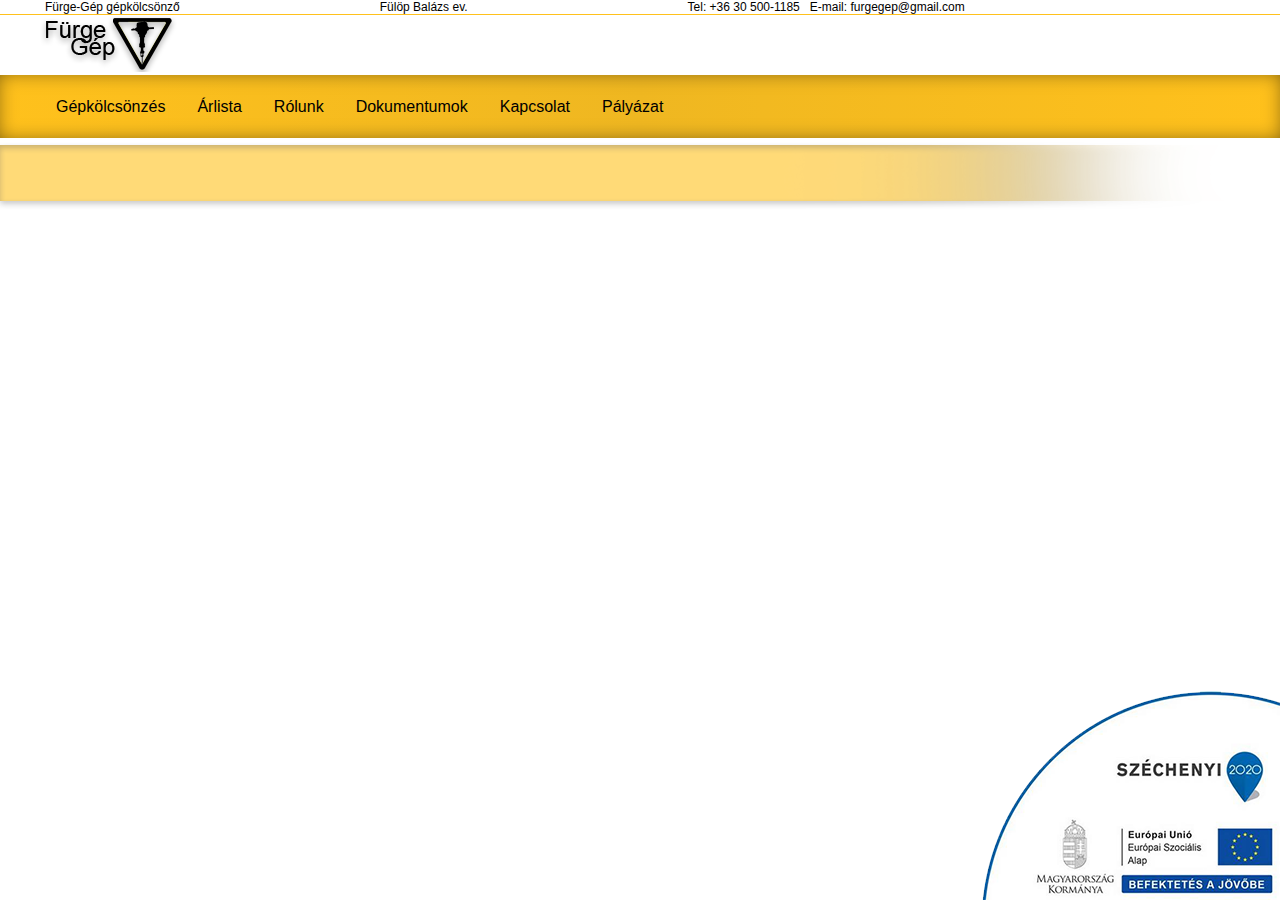
<file: src/main/resources/static/index.html>
<!DOCTYPE html>
<html>
<head>
<meta charset="UTF-8" name="viewport" content="width=device-width, initial-scale=1.0">
<title>Fürge Gép</title>
<link rel="stylesheet" type="text/css" href="index.css">
</head>
<body>

<div  class="mid">

	<ul style="font-size: 12px; ">
		<li style="margin-left: 5px;">Fürge-Gép gépkölcsönző</li>
		<li style="margin-left: 200px;">Fülöp Balázs ev.</li>
		<li  style="margin-left: 220px;">Tel: +36 30 500-1185</li>
		<li  style="margin-left: 10px;">E-mail: furgegep@gmail.com</li>
		
		
	</ul>
	
</div>

<div id="vonal" ></div>


<div id="loginbox" class="mid">



	<ul>
		<a  href="index.html" > <li> <img src="logo_kicsi.png" alt="kicsi logo">  </li>  </a>
		<li id="regi" ><a href="#bejelentkezes" >Bejelentkezés</a></li>
		<li id="regi"  ><a href="#regisztracio"    >Regisztráció</a></li>
	</ul>
	
	
	
</div>

<div id="menu_container">
	<div class="mid">
		<ul >
		  <li id="menu_string"><a  href="gepkolcsonzes.html">Gépkölcsönzés</a></li>
		  <li><a href="arlista.html">Árlista</a></li>
		  
		  <li class="dropdown">
			<a class="dropbtn">Rólunk</a>
			<div class="dropdown-content">
			  <a href="#">Bemutatkozás</a>
			  <a href="#">Hírek</a>
			</div>
		  </li>
		  <li><a href="dokumentumok.html">Dokumentumok</a></li>
		  <li><a href="kapcsolat.html">Kapcsolat</a></li>
		  <li><a href="palyazat.html">Pályázat</a></li>
		  
		  <a href="#ajanlatkeres"><div id="ajanlatkeres"><img src="ajanlatkeres_gomb.png" alt="ajanlatkérés gomb"></div></a>
		  
		</ul>
		
	</div>
	
</div>

<!--

<div class="mid">
	
	<iframe  width="1200" height="600" src="https://www.youtube.com/embed/-13pVigMNgo" frameborder="0" allow="accelerometer; autoplay; encrypted-media; gyroscope; picture-in-picture" allowfullscreen></iframe>

</div>

-->





</body>



<div style=" float:left; posotion:absolute;"><img  src="lab_lec.png" alt="láb léc">
</div>
<div class="clear"></div>
<div style=" position:fixed; right: 0; bottom: 0;" ><img style="float:right;" src="szechenyi.png" alt="szechenyi" ></div>

</html>
<!-- Write your comments here 


-->
</file>
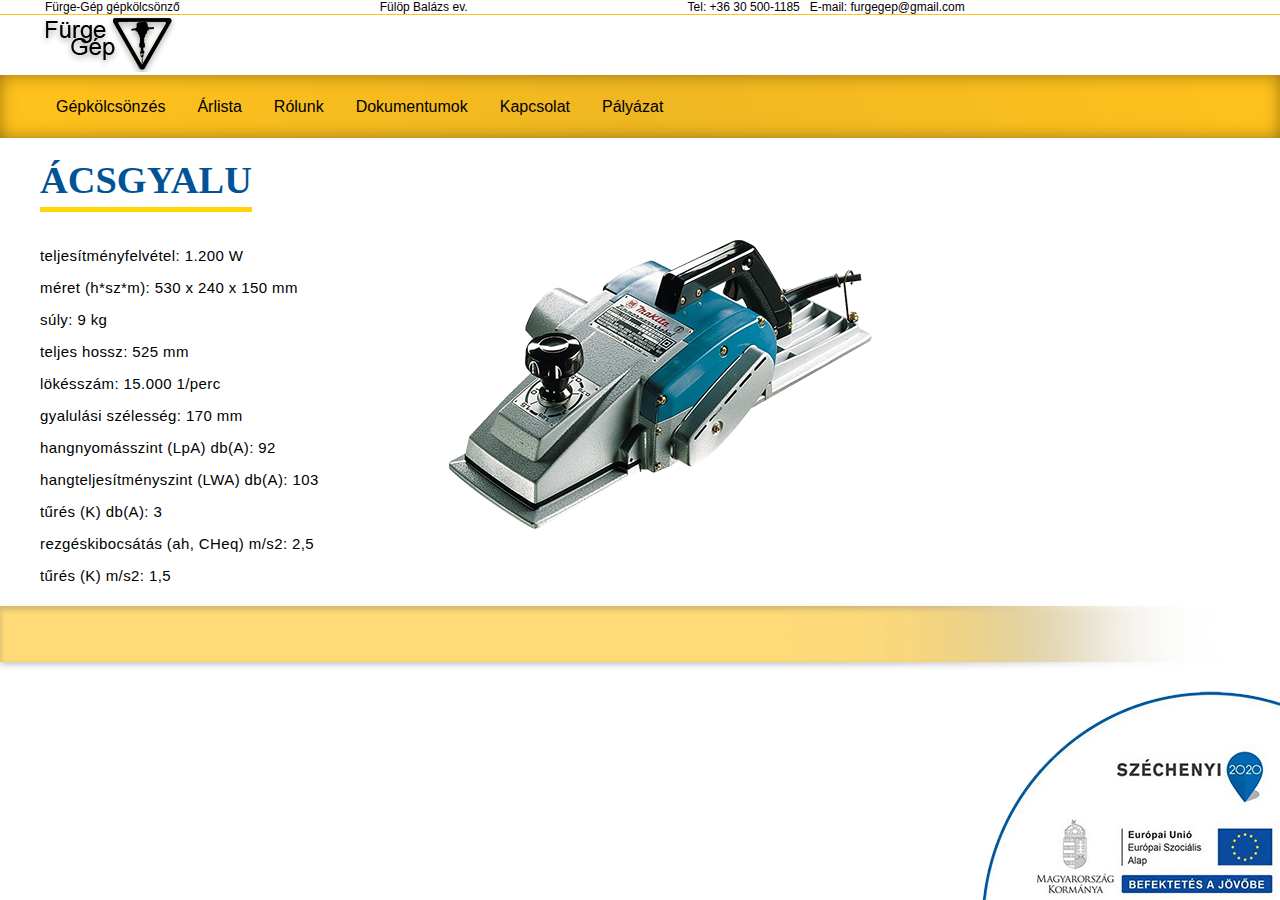
<file: src/main/resources/static/acsgyalu.html>
<!DOCTYPE html>
<html>
<head>
<meta charset="UTF-8" name="viewport" content="width=device-width, initial-scale=1.0">
<title>Fürge Gép</title>
<link rel="stylesheet" type="text/css" href="index.css">
</head>
<body>

<div  class="mid">

	<ul style="font-size: 12px; ">
		<li style="margin-left: 5px;">Fürge-Gép gépkölcsönző</li>
		<li style="margin-left: 200px;">Fülöp Balázs ev.</li>
		<li  style="margin-left: 220px;">Tel: +36 30 500-1185</li>
		<li  style="margin-left: 10px;">E-mail: furgegep@gmail.com</li>
		
		
	</ul>
	
</div>

<div id="vonal" ></div>


<div id="loginbox" class="mid">



	<ul>
		<a  href="index.html" > <li> <img src="logo_kicsi.png" alt="kicsi logo">  </li>  </a>
		<li id="regi" ><a href="#bejelentkezes" >Bejelentkezés</a></li>
		<li id="regi"  ><a href="#regisztracio"    >Regisztráció</a></li>
	</ul>
	
	
	
</div>

<div id="menu_container">
	<div class="mid">
		<ul >
		  <li id="menu_string"><a  href="gepkolcsonzes.html">Gépkölcsönzés</a></li>
		  <li><a href="arlista.html">Árlista</a></li>
		  
		  <li class="dropdown">
			<a class="dropbtn">Rólunk</a>
			<div class="dropdown-content">
			  <a href="#">Bemutatkozás</a>
			  <a href="#">Hírek</a>
			</div>
		  </li>
		  <li><a href="dokumentumok.html">Dokumentumok</a></li>
		  <li><a href="kapcsolat.html">Kapcsolat</a></li>
		  <li><a href="palyazat.html" >Pályázat</a></li>
		  
		  <a href="#ajanlatkeres"><div id="ajanlatkeres"><img src="ajanlatkeres_gomb.png" alt="ajanlatkérés gomb"></div></a>
		  
		</ul>
		
	</div>
	
</div>

<div class="mid">
<h2 style=" text-align: center" >Ácsgyalu</h2>

</div>

<div class="mid" >
	<div style="float:left" > 
<p>teljesítményfelvétel: 1.200 W</p>
<p>méret (h*sz*m): 530 x 240 x 150 mm</p>
<p>súly: 9 kg</p>
<p>teljes hossz: 525 mm</p>
<p>lökésszám: 15.000 1/perc</p>
<p>gyalulási szélesség: 170 mm</p>
<p>hangnyomásszint (LpA) db(A): 92</p>
<p>hangteljesítményszint (LWA) db(A): 103</p>
<p>tűrés (K) db(A): 3</p>
<p>rezgéskibocsátás (ah, CHeq) m/s2: 2,5</p>
<p>tűrés (K) m/s2: 1,5</p>


	
	 </div>

	<div style="margin-left:400px; "  ><img src="pictures\nagy\gyalu.png" alt="gyalu" ></div>



</div>





</body>



<div style=" float:left; posotion:absolute;"><img  src="lab_lec.png" alt="láb léc">
</div>
<div class="clear"></div>
<div style=" position:fixed; right: 0; bottom: 0;" ><img style="float:right;" src="szechenyi.png" alt="szechenyi" ></div>

</html>
<!-- Write your comments here 


-->
</file>
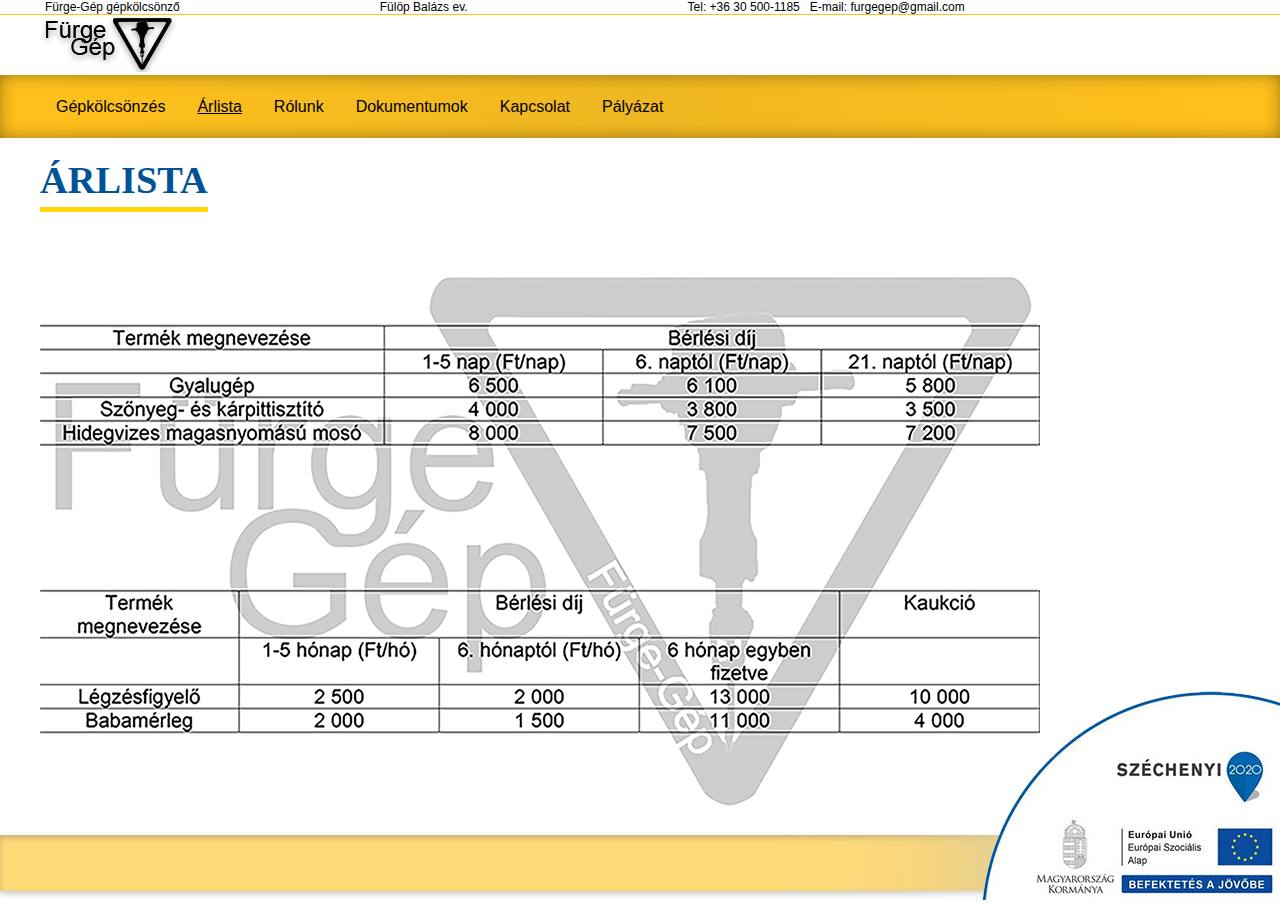
<file: src/main/resources/static/arlista.html>
<!DOCTYPE html>
<html>
<head>
<meta charset="UTF-8" name="viewport" content="width=device-width, initial-scale=1.0">
<title>Fürge Gép</title>
<link rel="stylesheet" type="text/css" href="index.css">
</head>
<body>

<div  class="mid">

	<ul style="font-size: 12px; ">
		<li style="margin-left: 5px;">Fürge-Gép gépkölcsönző</li>
		<li style="margin-left: 200px;">Fülöp Balázs ev.</li>
		<li  style="margin-left: 220px;">Tel: +36 30 500-1185</li>
		<li  style="margin-left: 10px;">E-mail: furgegep@gmail.com</li>
		
		
	</ul>
	
</div>

<div id="vonal" ></div>


<div id="loginbox" class="mid">



	<ul>
		<a  href="index.html" > <li> <img src="logo_kicsi.png" alt="kicsi logo">  </li>  </a>
		<li id="regi" ><a href="#bejelentkezes" >Bejelentkezés</a></li>
		<li id="regi"  ><a href="#regisztracio"    >Regisztráció</a></li>
	</ul>
	
	
	
</div>

<div id="menu_container">
	<div class="mid">
		<ul >
		  <li id="menu_string"><a  href="gepkolcsonzes.html">Gépkölcsönzés</a></li>
		  <li><a href="arlista.html" style="text-decoration: underline;" >Árlista</a></li>
		  
		  <li class="dropdown">
			<a class="dropbtn">Rólunk</a>
			<div class="dropdown-content">
			  <a href="#">Bemutatkozás</a>
			  <a href="#">Hírek</a>
			</div>
		  </li>
		  <li><a href="dokumentumok.html">Dokumentumok</a></li>
		  <li><a href="kapcsolat.html">Kapcsolat</a></li>
		  <li><a href="palyazat.html">Pályázat</a></li>
		  
		  <a href="#ajanlatkeres"><div id="ajanlatkeres"><img src="ajanlatkeres_gomb.png" alt="ajanlatkérés gomb"></div></a>
		  
		</ul>
		
	</div>
	
</div>

<div class="mid">
<h2 style=" text-align: center" >Árlista</h2>

</div>

<div class="mid" style="margin-top: 30px;">
	<img src="pictures\nagy\arlista.png" alt="arlista">
</div>




</body>



<div style=" float:left; posotion:absolute;"><img  src="lab_lec.png" alt="láb léc">
</div>
<div class="clear"></div>
<div style=" position:fixed; right: 0; bottom: 0;" ><img style="float:right;" src="szechenyi.png" alt="szechenyi" ></div>

</html>
<!-- Write your comments here 


-->
</file>
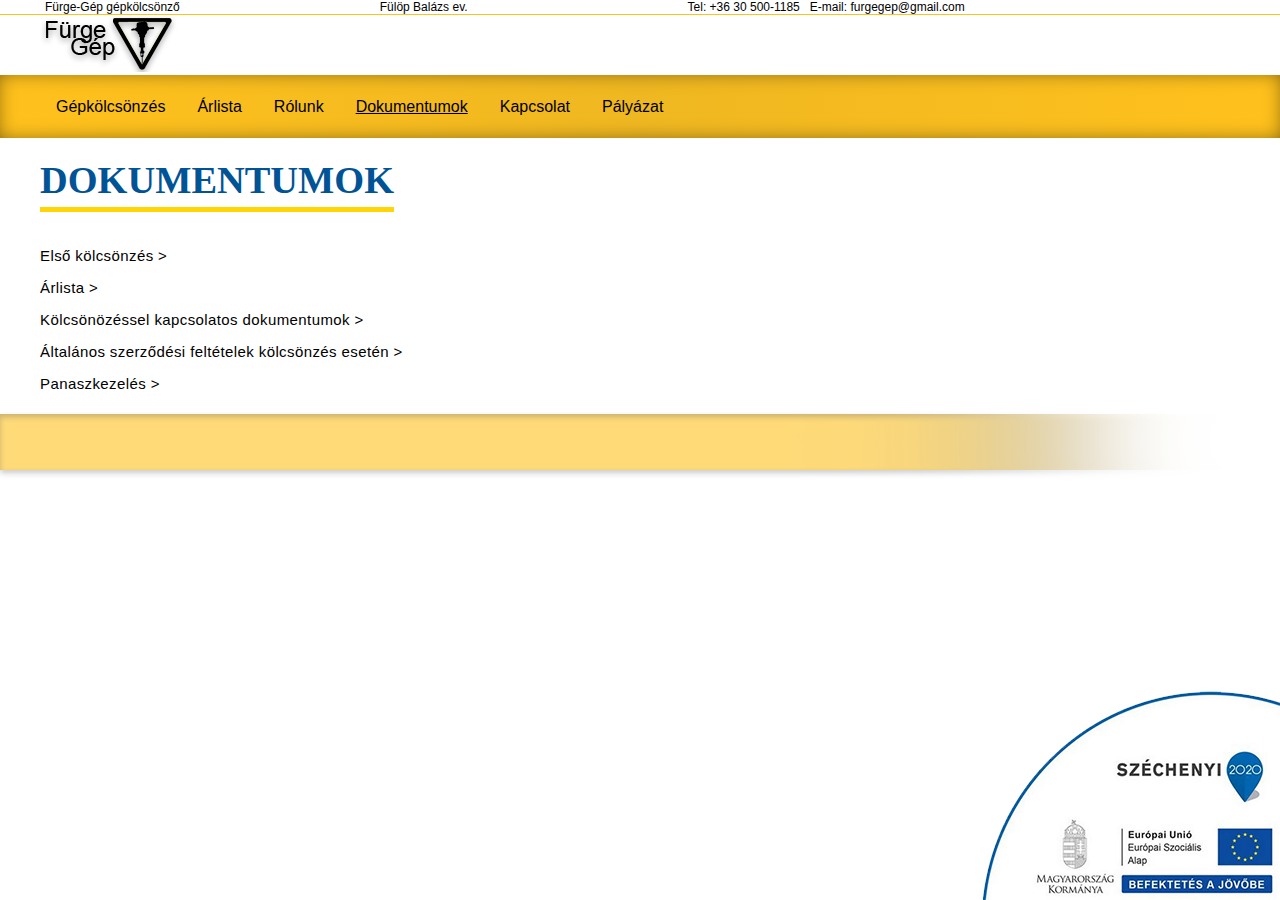
<file: src/main/resources/static/dokumentumok.html>
<!DOCTYPE html>
<html>
<head>
<meta charset="UTF-8" name="viewport" content="width=device-width, initial-scale=1.0">
<title>Fürge Gép</title>
<link rel="stylesheet" type="text/css" href="index.css">
</head>
<body>

<div  class="mid">

	<ul style="font-size: 12px; ">
		<li style="margin-left: 5px;">Fürge-Gép gépkölcsönző</li>
		<li style="margin-left: 200px;">Fülöp Balázs ev.</li>
		<li  style="margin-left: 220px;">Tel: +36 30 500-1185</li>
		<li  style="margin-left: 10px;">E-mail: furgegep@gmail.com</li>
		
		
	</ul>
	
</div>

<div id="vonal" ></div>


<div id="loginbox" class="mid">



	<ul>
		<a  href="index.html" > <li> <img src="logo_kicsi.png" alt="kicsi logo">  </li>  </a>
		<li id="regi" ><a href="#bejelentkezes" >Bejelentkezés</a></li>
		<li id="regi"  ><a href="#regisztracio"    >Regisztráció</a></li>
	</ul>
	
	
	
</div>

<div id="menu_container">
	<div class="mid">
		<ul >
		  <li id="menu_string"><a  href="gepkolcsonzes.html">Gépkölcsönzés</a></li>
		  <li><a href="arlista.html">Árlista</a></li>
		  
		  <li class="dropdown">
			<a class="dropbtn">Rólunk</a>
			<div class="dropdown-content">
			  <a href="#">Bemutatkozás</a>
			  <a href="#">Hírek</a>
			</div>
		  </li>
		  <li><a href="dokumentumok.html" style="text-decoration: underline;">Dokumentumok</a></li>
		  <li><a href="kapcsolat.html">Kapcsolat</a></li>
		  <li><a href="palyazat.html">Pályázat</a></li>
		  
		  <a href="#ajanlatkeres"><div id="ajanlatkeres"><img src="ajanlatkeres_gomb.png" alt="ajanlatkérés gomb"></div></a>
		  
		</ul>
		
	</div>
	
</div>

<div class="mid">

	<div>
	<h2>Dokumentumok</h2>
	<p><a href="#">Első kölcsönzés ></a></p>
	<p><a href="documents\arlista.pdf" download>Árlista ></a></p>
	<p><a href="#">Kölcsönözéssel kapcsolatos dokumentumok ></a></p>
	<p><a href="#">Általános szerződési feltételek kölcsönzés esetén ></a></p>
	<p><a href="#">Panaszkezelés ></a></p>
	
	
	</div>


</div>


</body>



<div style=" float:left; posotion:absolute;"><img  src="lab_lec.png" alt="láb léc">
</div>
<div class="clear"></div>
<div style=" position:fixed; right: 0; bottom: 0;" ><img style="float:right;" src="szechenyi.png" alt="szechenyi" ></div>

</html>
<!-- Write your comments here 


-->
</file>
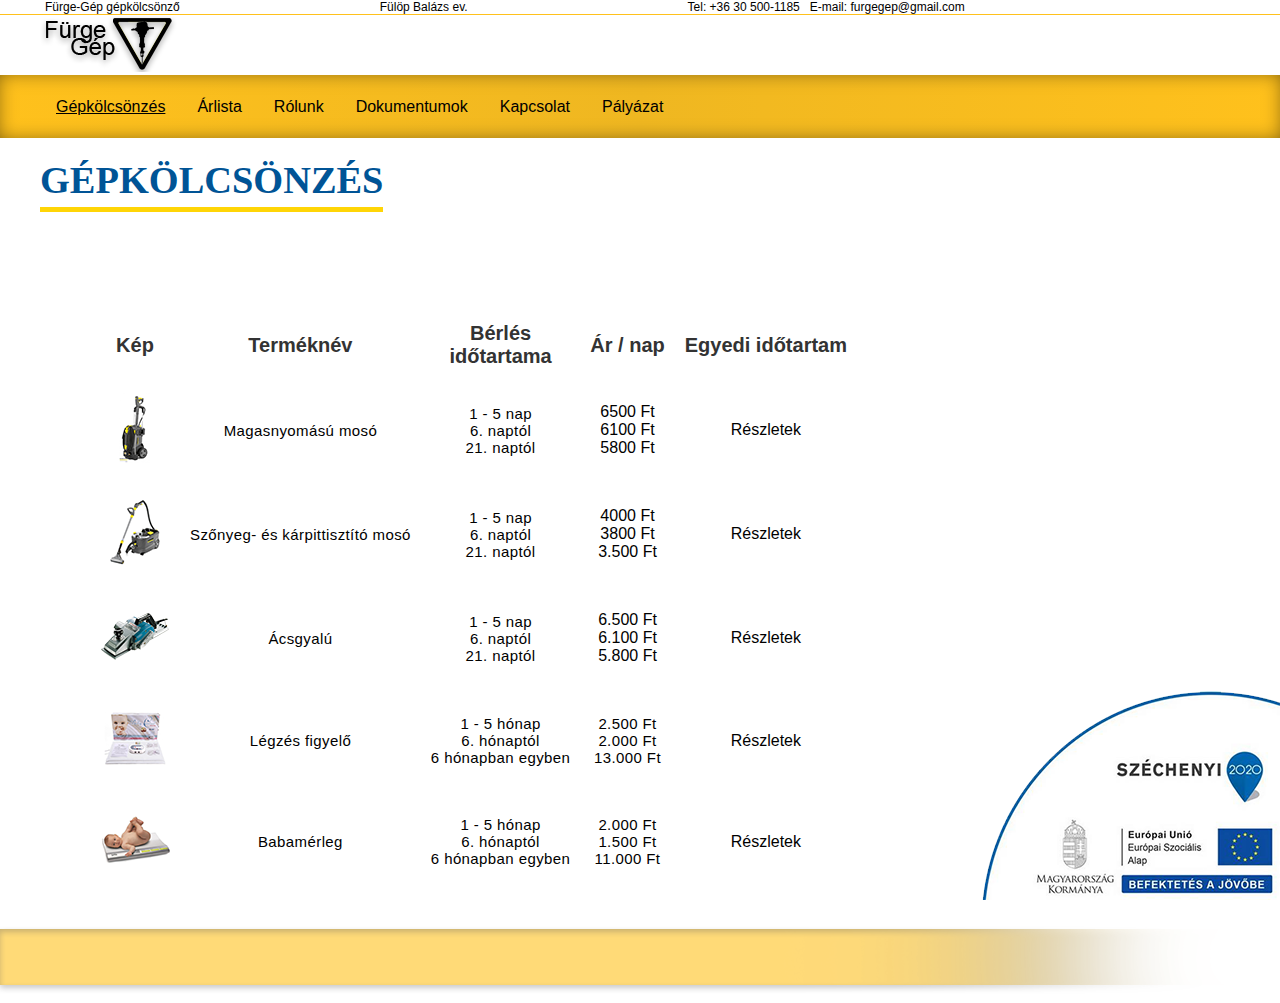
<file: src/main/resources/static/gepkolcsonzes.html>
<!DOCTYPE html>
<html>
<head>
<meta charset="UTF-8" name="viewport" content="width=device-width, initial-scale=1.0">
<title>Fürge Gép</title>
<link rel="stylesheet" type="text/css" href="index.css">
</head>
<body>

<div  class="mid">

	<ul style="font-size: 12px; ">
		<li style="margin-left: 5px;">Fürge-Gép gépkölcsönző</li>
		<li style="margin-left: 200px;">Fülöp Balázs ev.</li>
		<li  style="margin-left: 220px;">Tel: +36 30 500-1185</li>
		<li  style="margin-left: 10px;">E-mail: furgegep@gmail.com</li>
	</ul>
	
</div>

<div id="vonal" ></div>


<div id="loginbox" class="mid">


<ul>
		<a  href="index.html" > <li> <img src="logo_kicsi.png" alt="kicsi logo">  </li>  </a>
		<li id="regi" ><a href="#bejelentkezes" >Bejelentkezés</a></li>
		<li id="regi" ><a href="#regisztracio"    >Regisztráció</a></li>
	</ul>
	
	
	
</div>

<div id="menu_container">
	<div class="mid" >
		<ul >
		  <li id="menu_string"><a href="gepkolcsonzes.html" style="text-decoration: underline; ">Gépkölcsönzés</a></li>
		  <li><a href="arlista.html">Árlista</a></li>
		  
		  <li class="dropdown">
			<a class="dropbtn">Rólunk</a>
			<div class="dropdown-content">
			  <a href="#">Bemutatkozás</a>
			  <a href="#">Hírek</a>
			</div>
		  </li>
		  <li><a href="dokumentumok.html">Dokumentumok</a></li>
		  <li><a href="kapcsolat.html">Kapcsolat</a></li>
		  <li><a href="palyazat.html">Pályázat</a></li>
		  
		  <a href="#ajanlatkeres"><div id="ajanlatkeres"><img src="ajanlatkeres_gomb.png" alt="ajanlatkérés gomb"></div></a>
		  
		</ul>
		
	</div>
	
</div>

<div class="mid">
	<h2>Gépkölcsönzés</h2>
	<table class="tab" style=" margin-left:0px; padding: 30px;"  cellspacing="0" cellpadding="0" border="0">
		<thead >
			<tr  >
				
					<th ></th>
					<th ><h1>Kép</h1></th>
					<th ><h1>Terméknév</h1></th>
					<th ><h1>Bérlés<br>időtartama</h1></th>
					<th ><h1>Ár / nap</h1></th>
					<th ><h1>Egyedi időtartam</h1></th>
				
			</tr>
		</thead>
		
		<tbody style=" padding: 30px;">
		
		
			
			
			
		
		
			<tr>
			
				<td >
					
				</td>
				
				<td >
					
						<img src="pictures\moso.png" alt="moso">
					
				</td>
				
				<td >
					<p>
						
						
						
						<a href="moso.html" >Magasnyomású mosó</a>
						
					</p>
				</td>
				
				<td >
					<p>1 - 5 nap<br>6. naptól<br>21. naptól<br>  </p>
				</td>
				
				<td >
					<p> </p>  6500 Ft <br> 6100 Ft<br>   5800 Ft<br>  </p></td>
				<td>
					<a href="moso.html">Részletek</a>
				</td>
			</tr>
			
			
			
			
			
			
			<tr>
			
				<td >
					
				</td>
				
				<td >
					
						<img src="pictures\szonyeg.png" alt="szonyeg">
					
				</td>
				
				<td >
					<p>
						<a href="szonyegtisztito.html">Szőnyeg- és kárpittisztító mosó
						</a>
					</p>
				</td>
				
				<td >
					<p>1 - 5 nap<br>6. naptól<br>21. naptól<br> </p>
				</td>
				
				<td >
					<p> </p>  4000 Ft  <br> 3800 Ft <br>   3.500 Ft<br>  </p></td>
				<td>
					<a  href="szonyegtisztito.html">Részletek</a>
				</td>
			</tr>
			
			
			<tr>
			
				<td >
					
				</td>
				
				<td >
					
						<img src="pictures\gyalu.png" alt="gyalu">
					
				</td>
				
				<td >
					<p>
						<a  href="acsgyalu.html">Ácsgyalú
						</a>
					</p>
				</td>
				
				<td >
					<p>1 - 5 nap<br>6. naptól<br>21. naptól<br>  </p>
				</td>
				
				<td >
					<p> </p>  6.500 Ft <br> 6.100 Ft <br>   5.800 Ft <br>  </p></td>
				<td>
					<a  href="acsgyalu.html">Részletek</a>
				</td>
			</tr>
			
			<tr>
			
				<td >
					
				</td>
				
				<td >
					
						<img src="pictures\legzes.png" alt="légzésfigyelő">
					
				</td>
				
				<td >
					<p>
						<a  href="legzes.html">Légzés figyelő
						</a>
					</p>
				</td>
				
				<td >
					<p>1 - 5 hónap<br>6. hónaptól<br>6 hónapban egyben<br>  </p>
				</td>
				
				<td >
					<p> 2.500 Ft <br> 2.000 Ft <br> 13.000 Ft </p></td>
				<td>
					<a  href="legzes.html">Részletek</a>
				</td>
			</tr>
			
			<tr>
			
				<td >
					
				</td>
				
				<td >
					
						<img src="pictures\merleg.png" alt="merleg">
					
				</td>
				
				<td >
					<p>
						<a  href="merleg.html">Babamérleg
						</a>
					</p>
				</td>
				
				<td >
					<p>1 - 5 hónap<br>6. hónaptól<br>6 hónapban egyben<br>  </p>
				</td>
				
				<td >
					<p> 2.000 Ft <br> 1.500 Ft <br> 11.000 Ft </p></td>
				<td>
					<a  href="merleg.html">Részletek</a>
				</td>
			</tr>
			
			
		


		


		</tbody>
		
		
	</table>

</div>







</div>
<div class="clear"></div>









</body>



<div style=" float:left; posotion:absolute;"><img  src="lab_lec.png" alt="láb léc">
</div>
<div class="clear"></div>
<div style=" position:fixed; right: 0; bottom: 0;" ><img style="float:right;" src="szechenyi.png" alt="szechenyi" ></div>

</html>
<!-- Write your comments here 


-->
</file>
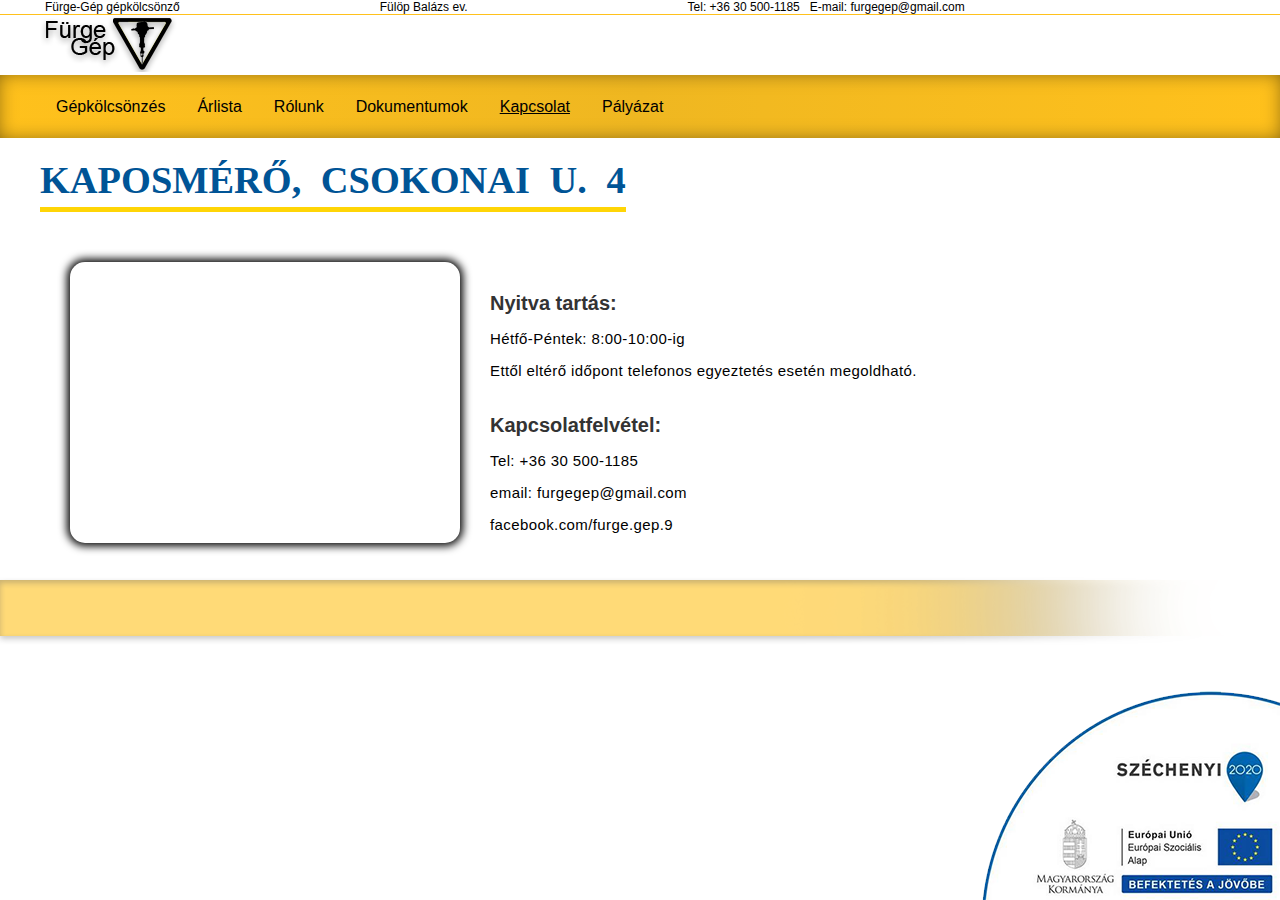
<file: src/main/resources/static/kapcsolat.html>
<!DOCTYPE html>
<html>
<head>
<meta charset="UTF-8" name="viewport" content="width=device-width, initial-scale=1.0">
<title>Fürge Gép</title>
<link rel="stylesheet" type="text/css" href="index.css">
</head>
<body>

<div  class="mid">

	<ul style="font-size: 12px; ">
		<li style="margin-left: 5px;">Fürge-Gép gépkölcsönző</li>
		<li style="margin-left: 200px;">Fülöp Balázs ev.</li>
		<li  style="margin-left: 220px;">Tel: +36 30 500-1185</li>
		<li  style="margin-left: 10px;">E-mail: furgegep@gmail.com</li>
		
		
	</ul>
	
</div>

<div id="vonal" ></div>


<div id="loginbox" class="mid">



	<ul>
		<a  href="index.html" > <li> <img src="logo_kicsi.png" alt="kicsi logo">  </li>  </a>
		<li id="regi" ><a href="#bejelentkezes" >Bejelentkezés</a></li>
		<li id="regi"  ><a href="#regisztracio"    >Regisztráció</a></li>
	</ul>
	
	
	
</div>

<div id="menu_container">
	<div class="mid">
		<ul >
		  <li id="menu_string"><a  href="gepkolcsonzes.html">Gépkölcsönzés</a></li>
		  <li><a href="arlista.html">Árlista</a></li>
		  
		  <li class="dropdown">
			<a class="dropbtn">Rólunk</a>
			<div class="dropdown-content">
			  <a href="#">Bemutatkozás</a>
			  <a href="#">Hírek</a>
			</div>
		  </li>
		  <li><a href="dokumentumok.html">Dokumentumok</a></li>
		  <li><a href="kapcsolat.html" style="text-decoration: underline;">Kapcsolat</a></li>
		  <li><a href="palyazat.html">Pályázat</a></li>
		  
		  <a href="#ajanlatkeres"><div  id="ajanlatkeres"><img src="ajanlatkeres_gomb.png" alt="ajanlatkérés gomb"></div></a>
		  
		</ul>
		
	</div>
	
</div>

<div class="mid">

	<div ><h2>Kaposmérő, Csokonai  u. 4<h2>
	</div>
	
		<div>

			<div class="mapouter"><div class="gmap_canvas"><iframe width="390" height="281" id="gmap_canvas" src="https://maps.google.com/maps?q=kaposm%C3%A9r%C5%91%20csokonai%20u.%204&t=&z=13&ie=UTF8&iwloc=&output=embed" frameborder="0" scrolling="no" marginheight="0" marginwidth="0"></iframe><a href="https://www.embedgooglemap.net/blog/nordvpn-coupon-code/"></a></div><style>.mapouter{position:relative;text-align:right;height:281px;width:390px;}.gmap_canvas {overflow:hidden;background:none!important;height:281px;width:390px;}</style></div>

			<div class="contact">
					<h1 style="padding-top: 0px;">Nyitva tartás:</h1> 

					<p>Hétfő-Péntek: 8:00-10:00-ig</p> 
					
					
					<p>Ettől eltérő időpont telefonos egyeztetés esetén megoldható.</p>


					<h1 style="padding-top: 20px;">Kapcsolatfelvétel:</h1> 

					<p>Tel: +36 30 500-1185</p> 

					<p >email: furgegep@gmail.com</p> 
					
					<p ><a href="https://www.facebook.com/furge.gep.9" >facebook.com/furge.gep.9</a ></p >
			</div>

		</div>

</div>


</body>



<div style=" float:left; posotion:absolute;"><img  src="lab_lec.png" alt="láb léc">

</div>
<div class="clear"></div>
<div style=" position:fixed; right: 0; bottom: 0;" ><img style="float:right;" src="szechenyi.png" alt="szechenyi" ></div>

</html>
<!-- Write your comments here 


-->
</file>
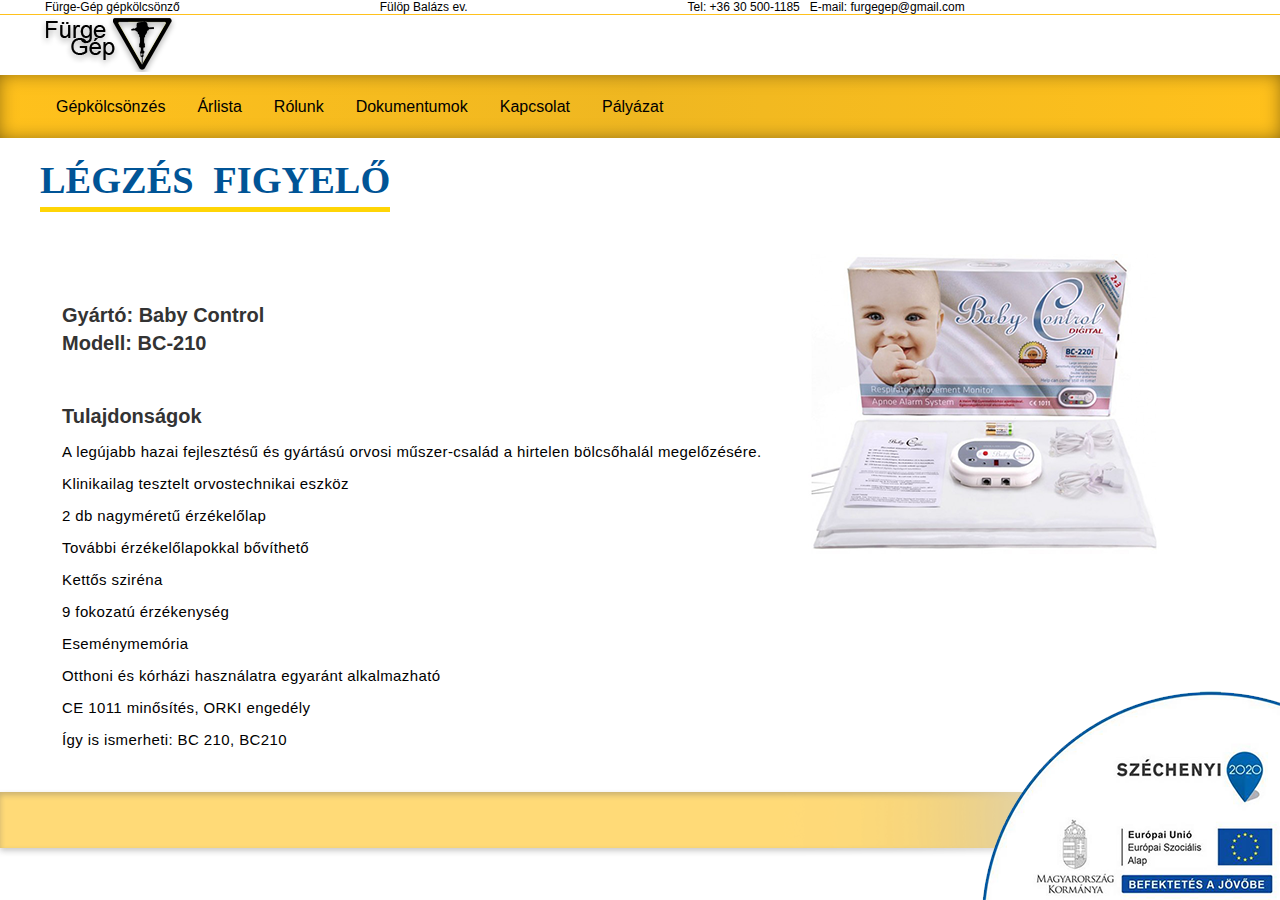
<file: src/main/resources/static/legzes.html>
<!DOCTYPE html>
<html>
<head>
<meta charset="UTF-8" name="viewport" content="width=device-width, initial-scale=1.0">
<title>Fürge Gép</title>
<link rel="stylesheet" type="text/css" href="index.css">
</head>
<body>

<div  class="mid">

	<ul style="font-size: 12px; ">
		<li style="margin-left: 5px;">Fürge-Gép gépkölcsönző</li>
		<li style="margin-left: 200px;">Fülöp Balázs ev.</li>
		<li  style="margin-left: 220px;">Tel: +36 30 500-1185</li>
		<li  style="margin-left: 10px;">E-mail: furgegep@gmail.com</li>
		
		
	</ul>
	
</div>

<div id="vonal" ></div>


<div id="loginbox" class="mid">



	<ul>
		<a  href="index.html" > <li> <img src="logo_kicsi.png" alt="kicsi logo">  </li>  </a>
		<li id="regi" ><a href="#bejelentkezes" >Bejelentkezés</a></li>
		<li id="regi"  ><a href="#regisztracio"    >Regisztráció</a></li>
	</ul>
	
	
	
</div>

<div id="menu_container">
	<div class="mid">
		<ul >
		  <li id="menu_string"><a  href="gepkolcsonzes.html">Gépkölcsönzés</a></li>
		  <li><a href="arlista.html">Árlista</a></li>
		  
		  <li class="dropdown">
			<a class="dropbtn">Rólunk</a>
			<div class="dropdown-content">
			  <a href="#">Bemutatkozás</a>
			  <a href="#">Hírek</a>
			</div>
		  </li>
		  <li><a href="dokumentumok.html">Dokumentumok</a></li>
		  <li><a href="kapcsolat.html">Kapcsolat</a></li>
		  <li><a href="palyazat.html" >Pályázat</a></li>
		  
		  <a href="#ajanlatkeres"><div id="ajanlatkeres"><img src="ajanlatkeres_gomb.png" alt="ajanlatkérés gomb"></div></a>
		  
		</ul>
		
	</div>
	
</div>

<div class="mid">
<h2 style=" text-align: center" >Légzés figyelő</h2>

</div>

<div class="mid" >

<table class="blueTable">
	<tbody>
				<tr>
					<td style="width: 700px;  text-align:left">
<h1 style="padding-bottom: 5px;">Gyártó: Baby Control</h1>
<h1 style="padding-top: 0px;"> Modell: BC-210 </h1>
<h1>Tulajdonságok                                                                                             </h1>
<p>A legújabb hazai fejlesztésű és gyártású orvosi műszer-család a hirtelen bölcsőhalál megelőzésére.        </p>
<p>                                                                                                          </p>
<p>Klinikailag tesztelt orvostechnikai eszköz                                                                </p>
<p>2 db nagyméretű érzékelőlap                                                                               </p>
<p>További érzékelőlapokkal bővíthető                                                                        </p>
<p>Kettős sziréna                                                                                            </p>
<p>9 fokozatú érzékenység                                                                                    </p>
<p>Eseménymemória                                                                                            </p>
<p>Otthoni és kórházi használatra egyaránt alkalmazható                                                      </p>
<p>CE 1011 minősítés, ORKI engedély                                                                          </p>
<p>Így is ismerheti: BC 210, BC210                                                                           </p>

					</td>
					<td style=" float:right;" >
					
					<div style=" "  ><img src="pictures\nagy\legzes.png" alt="legzesfigyelo" ></div>
					</td>
				</tr>
	</tbody>
</table>
	

	



</div>





</body>



<div style=" float:left; posotion:absolute;"><img  src="lab_lec.png" alt="láb léc">
</div>
<div class="clear"></div>
<div style=" position:fixed; right: 0; bottom: 0;" ><img style="float:right;" src="szechenyi.png" alt="szechenyi" ></div>

</html>
<!-- Write your comments here 


-->
</file>
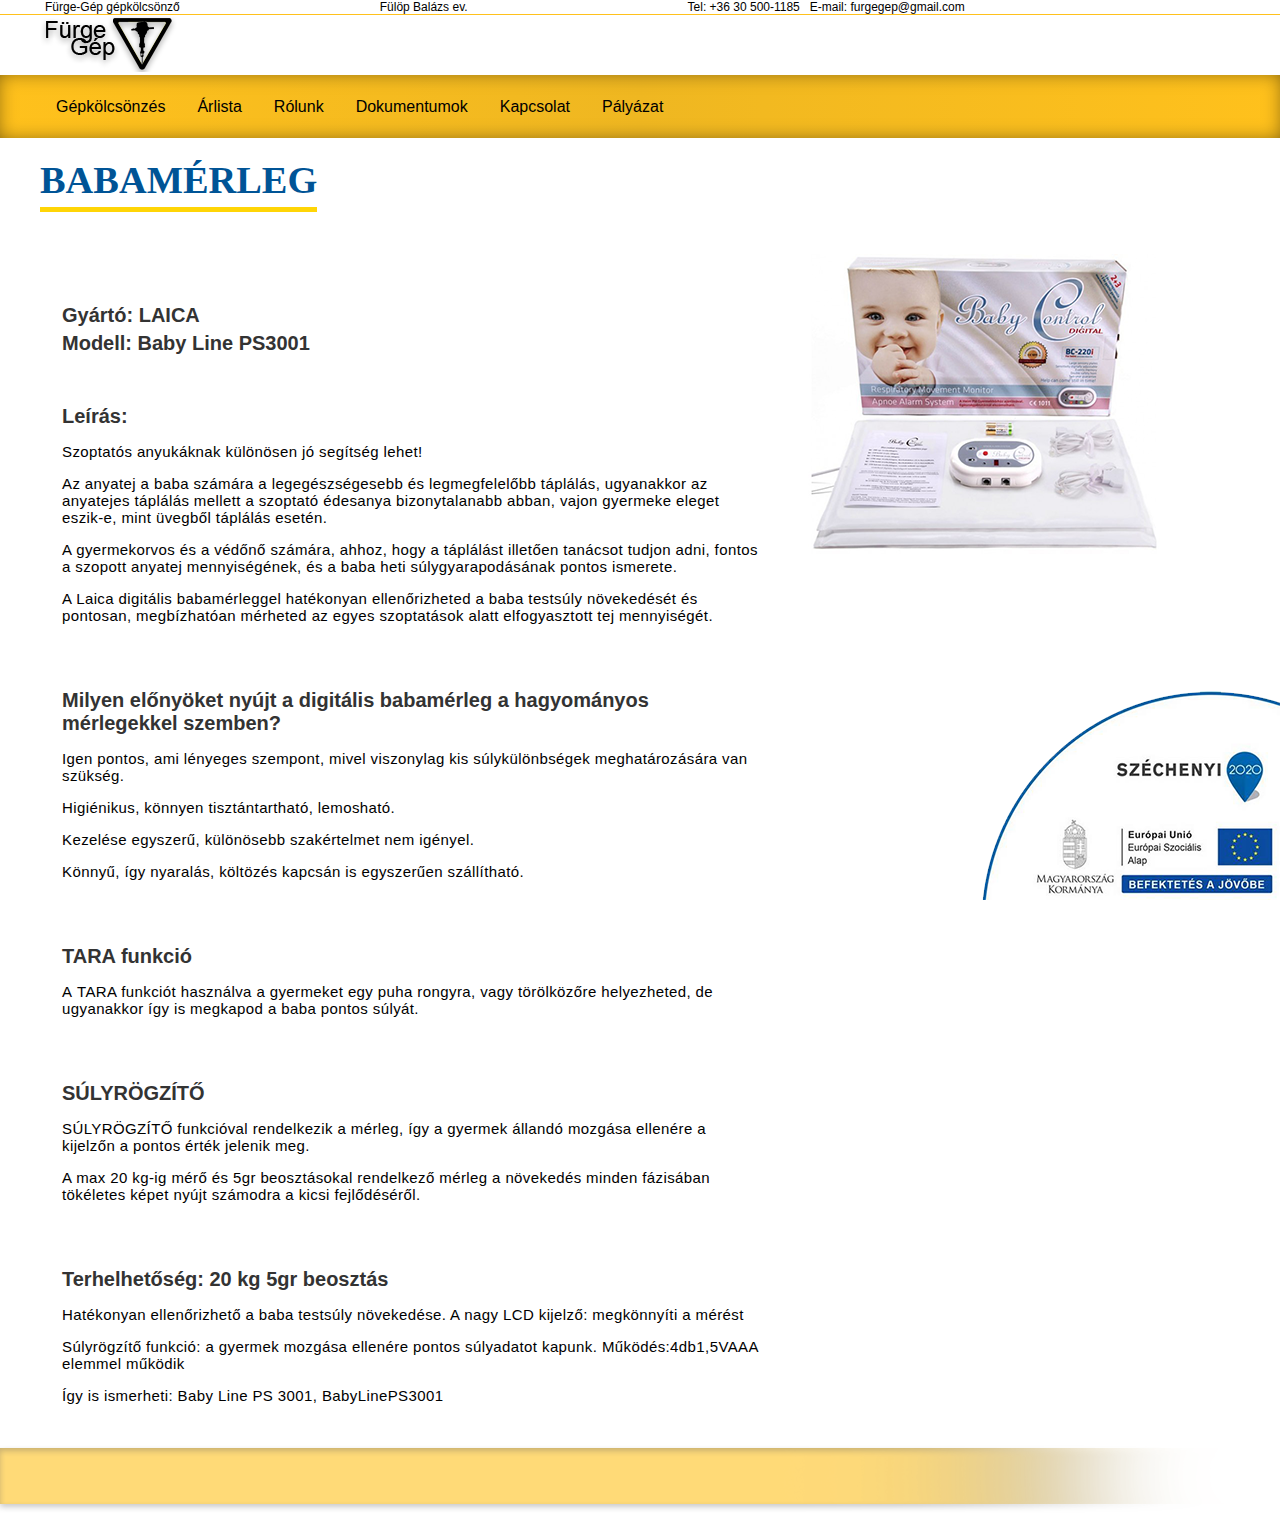
<file: src/main/resources/static/merleg.html>
<!DOCTYPE html>
<html>
<head>
<meta charset="UTF-8" name="viewport" content="width=device-width, initial-scale=1.0">
<title>Fürge Gép</title>
<link rel="stylesheet" type="text/css" href="index.css">
</head>
<body>

<div  class="mid">

	<ul style="font-size: 12px; ">
		<li style="margin-left: 5px;">Fürge-Gép gépkölcsönző</li>
		<li style="margin-left: 200px;">Fülöp Balázs ev.</li>
		<li  style="margin-left: 220px;">Tel: +36 30 500-1185</li>
		<li  style="margin-left: 10px;">E-mail: furgegep@gmail.com</li>
		
		
	</ul>
	
</div>

<div id="vonal" ></div>


<div id="loginbox" class="mid">



	<ul>
		<a  href="index.html" > <li> <img src="logo_kicsi.png" alt="kicsi logo">  </li>  </a>
		<li id="regi" ><a href="#bejelentkezes" >Bejelentkezés</a></li>
		<li id="regi"  ><a href="#regisztracio"    >Regisztráció</a></li>
	</ul>
	
	
	
</div>

<div id="menu_container">
	<div class="mid">
		<ul >
		  <li id="menu_string"><a  href="gepkolcsonzes.html">Gépkölcsönzés</a></li>
		  <li><a href="arlista.html">Árlista</a></li>
		  
		  <li class="dropdown">
			<a class="dropbtn">Rólunk</a>
			<div class="dropdown-content">
			  <a href="#">Bemutatkozás</a>
			  <a href="#">Hírek</a>
			</div>
		  </li>
		  <li><a href="dokumentumok.html">Dokumentumok</a></li>
		  <li><a href="kapcsolat.html">Kapcsolat</a></li>
		  <li><a href="palyazat.html" >Pályázat</a></li>
		  
		  <a href="#ajanlatkeres"><div id="ajanlatkeres"><img src="ajanlatkeres_gomb.png" alt="ajanlatkérés gomb"></div></a>
		  
		</ul>
		
	</div>
	
</div>

<div class="mid">
<h2 style=" text-align: center" >Babamérleg</h2>

</div>

<div class="mid" >

<table class="blueTable">
	<tbody>
				<tr>
					<td style="width: 700px;  text-align:left">
<h1 style="padding-bottom: 5px;">Gyártó: LAICA</h1> 
<h1 style="padding-top: 0px;">  Modell: Baby Line PS3001</h1> 
<h1>Leírás:</h1> 
<p>Szoptatós anyukáknak különösen jó segítség lehet!                                                                                                                                                                       </p>
<p>Az anyatej a baba számára a legegészségesebb és legmegfelelőbb táplálás, ugyanakkor az anyatejes táplálás mellett a szoptató édesanya bizonytalanabb abban, vajon gyermeke eleget eszik-e, mint üvegből táplálás esetén.</p>
<p>A gyermekorvos és a védőnő számára, ahhoz, hogy a táplálást illetően tanácsot tudjon adni, fontos a szopott anyatej mennyiségének, és a baba heti súlygyarapodásának pontos ismerete.                                   </p>
<p>A Laica digitális babamérleggel hatékonyan ellenőrizheted a baba testsúly növekedését és pontosan, megbízhatóan mérheted az egyes szoptatások alatt elfogyasztott tej mennyiségét.                                      </p>
<p>                                                                                                                                                                                                                        </p>
<h1>Milyen előnyöket nyújt a digitális babamérleg a hagyományos mérlegekkel szemben?    </h1>                                                                                                                                    </p>
<p>                                                                                                                                                                                                                        </p>
<p>Igen pontos, ami lényeges szempont, mivel viszonylag kis súlykülönbségek meghatározására van szükség.                                                                                                                   </p>
<p>Higiénikus, könnyen tisztántartható, lemosható.                                                                                                                                                                         </p>
<p>Kezelése egyszerű, különösebb szakértelmet nem igényel.                                                                                                                                                                 </p>
<p>Könnyű, így nyaralás, költözés kapcsán is egyszerűen szállítható.                                                                                                                                                       </p>
<p>                                                                                                                                                                                                                        </p>
<h1>TARA funkció</h1>  <p>A TARA funkciót használva a gyermeket egy puha rongyra, vagy törölközőre helyezheted, de ugyanakkor így is megkapod a baba pontos súlyát.                                                                               </p>
<p>                                                                                                                                                                                                                        </p>
<h1>SÚLYRÖGZÍTŐ </h1> <p>SÚLYRÖGZÍTŐ funkcióval rendelkezik a mérleg, így a gyermek állandó mozgása ellenére a kijelzőn a pontos érték jelenik meg.                                                                                              </p>
<p>A max 20 kg-ig mérő és 5gr beosztásokal rendelkező mérleg a növekedés minden fázisában tökéletes képet nyújt számodra a kicsi fejlődéséről.                                                                             </p>
<h1>Terhelhetőség: 20 kg 5gr beosztás   </h1>                                                                                                                                                                                  
<p>Hatékonyan ellenőrizhető a baba testsúly növekedése. A nagy LCD kijelző: megkönnyíti a mérést                                                                                                                           </p>
<p>Súlyrögzítő funkció: a gyermek mozgása ellenére pontos súlyadatot kapunk. Működés:4db1,5VAAA elemmel működik                                                                                                            </p>
<p>Így is ismerheti: Baby Line PS 3001, BabyLinePS3001                                                                                                                                                                     </p>


					</td>
					<td style=" float:right;" >
					
					<div style=" "  ><img src="pictures\nagy\legzes.png" alt="legzesfigyelo" ></div>
					</td>
				</tr>
	</tbody>
</table>
	

	



</div>





</body>



<div style=" float:left; posotion:absolute;"><img  src="lab_lec.png" alt="láb léc">
</div>
<div class="clear"></div>
<div style=" position:fixed; right: 0; bottom: 0;" ><img style="float:right;" src="szechenyi.png" alt="szechenyi" ></div>

</html>
<!-- Write your comments here 


-->
</file>
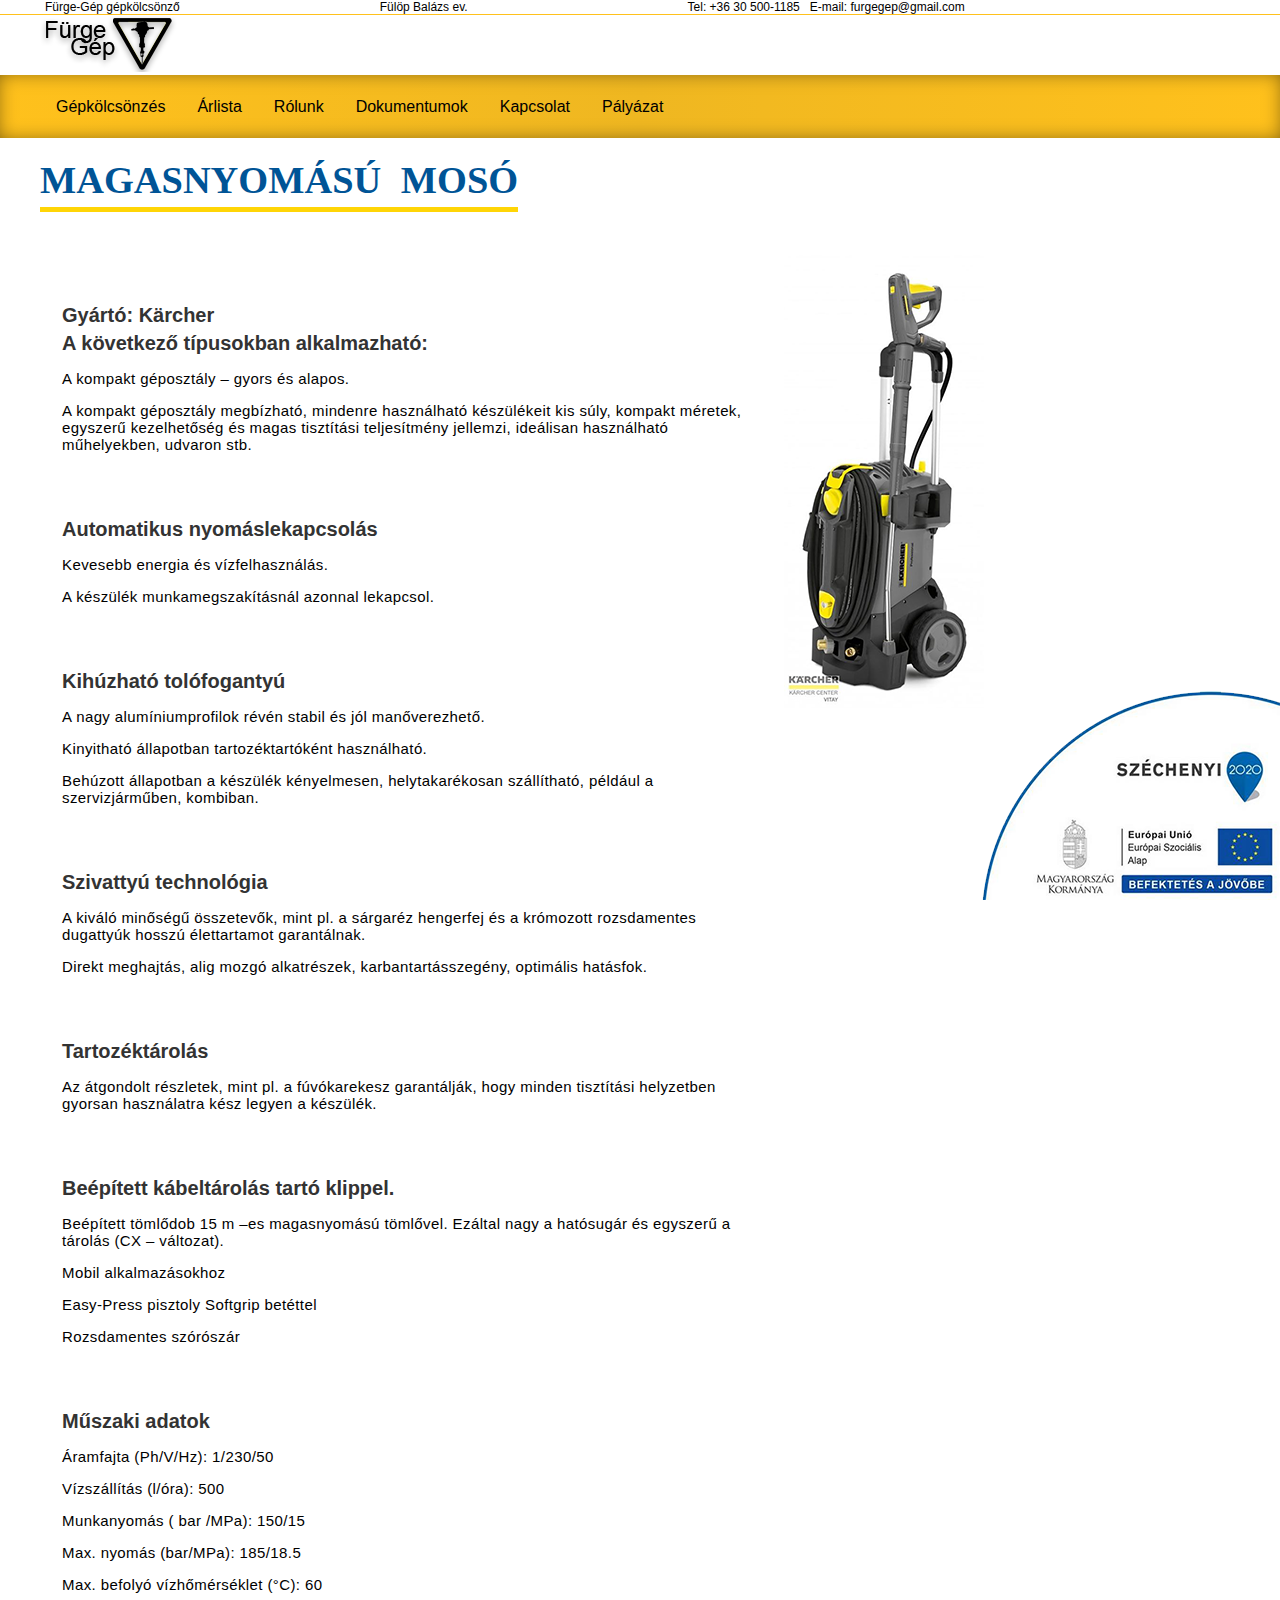
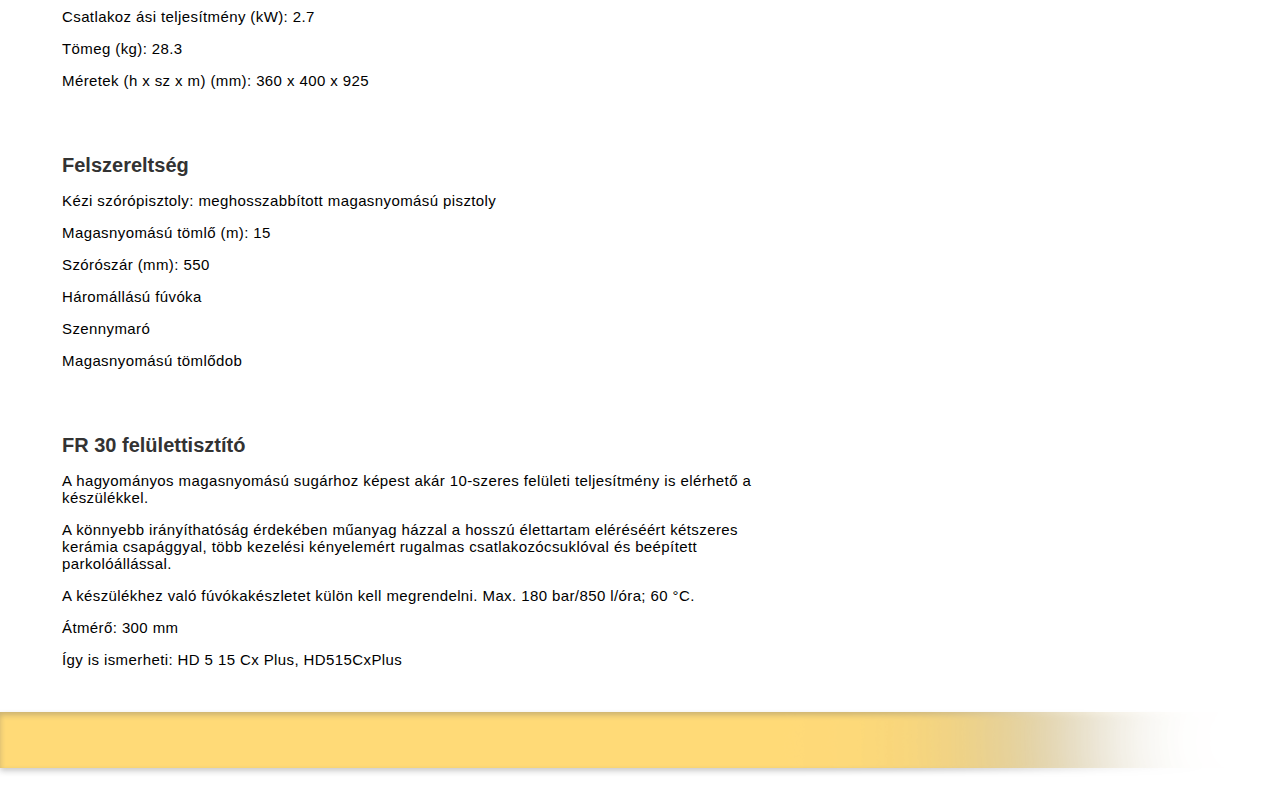
<file: src/main/resources/static/moso.html>
<!DOCTYPE html>
<html>
<head>
<meta charset="UTF-8" name="viewport" content="width=device-width, initial-scale=1.0">
<title>Fürge Gép</title>
<link rel="stylesheet" type="text/css" href="index.css">
</head>
<body>

<div  class="mid">

	<ul style="font-size: 12px; ">
		<li style="margin-left: 5px;">Fürge-Gép gépkölcsönző</li>
		<li style="margin-left: 200px;">Fülöp Balázs ev.</li>
		<li  style="margin-left: 220px;">Tel: +36 30 500-1185</li>
		<li  style="margin-left: 10px;">E-mail: furgegep@gmail.com</li>
		
		
	</ul>
	
</div>

<div id="vonal" ></div>


<div id="loginbox" class="mid">



	<ul>
		<a  href="index.html" > <li> <img src="logo_kicsi.png" alt="kicsi logo">  </li>  </a>
		<li id="regi" ><a href="#bejelentkezes" >Bejelentkezés</a></li>
		<li id="regi"  ><a href="#regisztracio"    >Regisztráció</a></li>
	</ul>
	
	
	
</div>

<div id="menu_container">
	<div class="mid">
		<ul >
		  <li id="menu_string"><a  href="gepkolcsonzes.html">Gépkölcsönzés</a></li>
		  <li><a href="arlista.html">Árlista</a></li>
		  
		  <li class="dropdown">
			<a class="dropbtn">Rólunk</a>
			<div class="dropdown-content">
			  <a href="#">Bemutatkozás</a>
			  <a href="#">Hírek</a>
			</div>
		  </li>
		  <li><a href="dokumentumok.html">Dokumentumok</a></li>
		  <li><a href="kapcsolat.html">Kapcsolat</a></li>
		  <li><a href="palyazat.html" >Pályázat</a></li>
		  
		  <a href="#ajanlatkeres"><div id="ajanlatkeres"><img src="ajanlatkeres_gomb.png" alt="ajanlatkérés gomb"></div></a>
		  
		</ul>
		
	</div>
	
</div>

<div class="mid">
<h2 style=" text-align: center" >Magasnyomású Mosó</h2>

</div>

<div class="mid" >

<table class="blueTable">
	<tbody>
				<tr>
					<td style="width: 700px;  text-align:left">
														<h1 style="padding-bottom: 5px;">Gyártó: Kärcher </h1>
														<h1 style="padding-top: 0px;">A következő típusokban alkalmazható:       </h1>
														<p>A kompakt géposztály – gyors és alapos.    </p>
														<p>                                           </p>
														<p>A kompakt géposztály megbízható, mindenre használható készülékeit kis súly, kompakt méretek, egyszerű kezelhetőség és magas tisztítási teljesítmény jellemzi, ideálisan használható műhelyekben, udvaron stb.</p>
														<p>                                                                                                                                                         </p>
														<h1>Automatikus nyomáslekapcsolás                                                                                                                            </h1>
														<p>                                                                                                                                                         </p>
														<p>Kevesebb energia és vízfelhasználás.                                                                                                                     </p>
														<p>A készülék munkamegszakításnál azonnal lekapcsol.                                                                                                        </p>
														<p>                                                                                                                                                         </p>
														<h1>Kihúzható tolófogantyú                                                                                                                                   </h1>
														<p>                                                                                                                                                         </p>
														<p>A nagy alumíniumprofilok révén stabil és jól manőverezhető.                                                                                              </p>
														<p>Kinyitható állapotban tartozéktartóként használható.                                                                                                     </p>
														<p>Behúzott állapotban a készülék kényelmesen, helytakarékosan szállítható, például a szervizjárműben, kombiban.                                            </p>
														<p>                                                                                                                                                         </p>
														<h1>Szivattyú technológia                                                                                                                                    </h1>
														<p>                                                                                                                                                         </p>
														<p>A kiváló minőségű összetevők, mint pl. a sárgaréz hengerfej és a krómozott rozsdamentes dugattyúk hosszú élettartamot garantálnak.                       </p>
														<p>Direkt meghajtás, alig mozgó alkatrészek, karbantartásszegény, optimális hatásfok.                                                                       </p>
														<p>                                                                                                                                                         </p>
														<h1>Tartozéktárolás                                                                                                                                          </h1>
														<p>                                                                                                                                                         </p>
														<p>Az átgondolt részletek, mint pl. a fúvókarekesz garantálják, hogy minden tisztítási helyzetben gyorsan használatra kész legyen a készülék.               </p>
														<p>                                                                                                                                                         </p>
														<h1>Beépített kábeltárolás tartó klippel.                                                                                                                    </h1>
														<p>                                                                                                                                                         </p>
														<p>Beépített tömlődob 15 m –es magasnyomású tömlővel. Ezáltal nagy a hatósugár és egyszerű a tárolás (CX – változat).                                       </p>
														<p>                                                                                                                                                         </p>
														<p>Mobil alkalmazásokhoz                                                                                                                                    </p>
														<p>Easy-Press pisztoly Softgrip betéttel                                                                                                                    </p>
														<p>Rozsdamentes szórószár                                                                                                                                   </p>
														<p>                                                                                                                                                         </p>
														<h1>Műszaki adatok                                                                                                                                           </h1>
														<p>                                                                                                                                                         </p>
														<p>Áramfajta (Ph/V/Hz): 1/230/50                                                                                                                            </p>
														<p>Vízszállítás (l/óra): 500                                                                                                                                </p>
														<p>Munkanyomás ( bar /MPa): 150/15                                                                                                                          </p>
														<p>Max. nyomás (bar/MPa): 185/18.5                                                                                                                          </p>
														<p>Max. befolyó vízhőmérséklet (°C): 60                                                                                                                     </p>
														<p>Csatlakoz ási teljesítmény (kW): 2.7                                                                                                                     </p>
														<p>Tömeg (kg): 28.3                                                                                                                                         </p>
														<p>Méretek (h x sz x m) (mm): 360 x 400 x 925                                                                                                               </p>
														<p>                                                                                                                                                         </p>
														<h1>Felszereltség                                                                                                                                            </h1>
														<p>                                                                                                                                                         </p>
														<p>Kézi szórópisztoly: meghosszabbított magasnyomású pisztoly                                                                                               </p>
														<p>Magasnyomású tömlő (m): 15                                                                                                                               </p>
														<p>Szórószár (mm): 550                                                                                                                                      </p>
														<p>Háromállású fúvóka                                                                                                                                       </p>
														<p>Szennymaró                                                                                                                                               </p>
														<p>Magasnyomású tömlődob                                                                                                                                    </p>
														<p>                                                                                                                                                         </p>
														<h1>FR 30 felülettisztító                                                                                                                                    </h1>
														<p>                                                                                                                                                         </p>
														<p>A hagyományos magasnyomású sugárhoz képest akár 10-szeres felületi teljesítmény is elérhető a készülékkel.                                               </p>
														<p>                                                                                                                                                         </p>
														<p>A könnyebb irányíthatóság érdekében műanyag házzal a hosszú élettartam eléréséért kétszeres kerámia csapággyal, több kezelési kényelemért rugalmas csatlakozócsuklóval és beépített parkolóállással.</p>
														<p>                                                                                                                                                         </p>
														<p>A készülékhez való fúvókakészletet külön kell megrendelni. Max. 180 bar/850 l/óra; 60 °C.                                                                </p>
														<p>                                                                                                                                                         </p>
														<p>Átmérő: 300 mm                                                                                                                                           </p>
														<p>                                                                                                                                                         </p>
														<p>Így is ismerheti: HD 5 15 Cx Plus, HD515CxPlus                                                                                                           </p>

					</td>
					<td style=" float:right;" >
					
					<div style=" "  ><img src="pictures\nagy\moso.png" alt="magas nyomású moso" ></div>
					</td>
				</tr>
	</tbody>
</table>
	

	



</div>





</body>



<div style=" float:left; posotion:absolute;"><img  src="lab_lec.png" alt="láb léc">
</div>
<div class="clear"></div>
<div style=" position:fixed; right: 0; bottom: 0;" ><img style="float:right;" src="szechenyi.png" alt="szechenyi" ></div>

</html>
<!-- Write your comments here 


-->
</file>
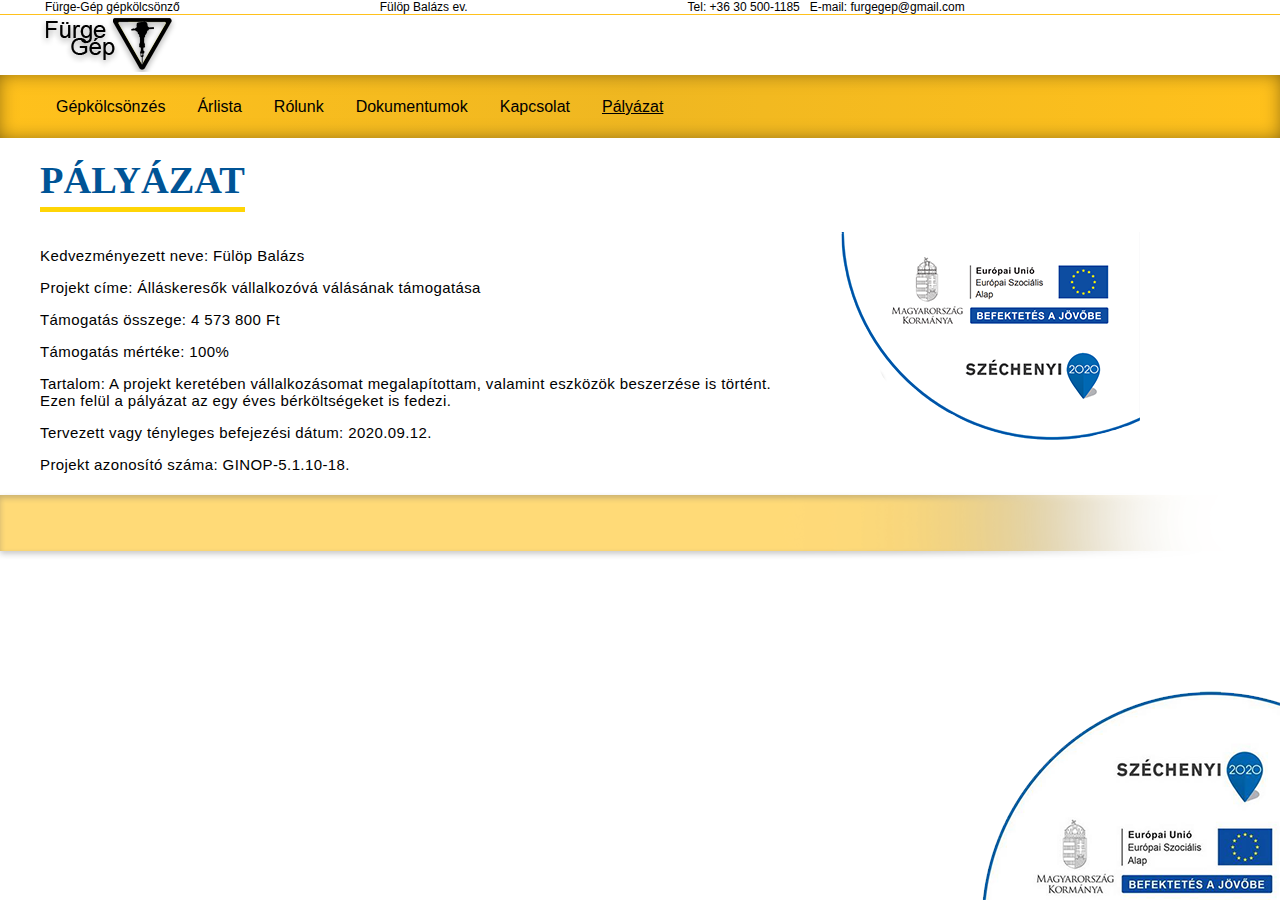
<file: src/main/resources/static/palyazat.html>
<!DOCTYPE html>
<html>
<head>
<meta charset="UTF-8" name="viewport" content="width=device-width, initial-scale=1.0">
<title>Fürge Gép</title>
<link rel="stylesheet" type="text/css" href="index.css">
</head>
<body>

<div  class="mid">

	<ul style="font-size: 12px; ">
		<li style="margin-left: 5px;">Fürge-Gép gépkölcsönző</li>
		<li style="margin-left: 200px;">Fülöp Balázs ev.</li>
		<li  style="margin-left: 220px;">Tel: +36 30 500-1185</li>
		<li  style="margin-left: 10px;">E-mail: furgegep@gmail.com</li>
		
		
	</ul>
	
</div>

<div id="vonal" ></div>


<div id="loginbox" class="mid">



	<ul>
		<a  href="index.html" > <li> <img src="logo_kicsi.png" alt="kicsi logo">  </li>  </a>
		<li id="regi" ><a href="#bejelentkezes" >Bejelentkezés</a></li>
		<li id="regi"  ><a href="#regisztracio"    >Regisztráció</a></li>
	</ul>
	
	
	
</div>

<div id="menu_container">
	<div class="mid">
		<ul >
		  <li id="menu_string"><a  href="gepkolcsonzes.html">Gépkölcsönzés</a></li>
		  <li><a href="arlista.html">Árlista</a></li>
		  
		  <li class="dropdown">
			<a class="dropbtn">Rólunk</a>
			<div class="dropdown-content">
			  <a href="#">Bemutatkozás</a>
			  <a href="#">Hírek</a>
			</div>
		  </li>
		  <li><a href="dokumentumok.html">Dokumentumok</a></li>
		  <li><a href="kapcsolat.html">Kapcsolat</a></li>
		  <li><a href="palyazat.html" style="text-decoration: underline;">Pályázat</a></li>
		  
		  <a href="#ajanlatkeres"><div id="ajanlatkeres"><img src="ajanlatkeres_gomb.png" alt="ajanlatkérés gomb"></div></a>
		  
		</ul>
		
	</div>
	
</div>

<div class="mid">
<h2 style=" text-align: center" >Pályázat</h2>

</div>

<div class="mid" >
	<div style="float:left" > 
	<p>Kedvezményezett neve: Fülöp Balázs</p>
<p>Projekt címe: Álláskeresők vállalkozóvá válásának támogatása</p>
<p>Támogatás összege: 4 573 800 Ft</p>
<p>Támogatás mértéke: 100%</p>
<p>Tartalom: A projekt keretében vállalkozásomat megalapítottam, valamint eszközök beszerzése is történt.<br> Ezen felül a pályázat az egy éves bérköltségeket is fedezi. </p>
<p>Tervezett vagy tényleges befejezési dátum: 2020.09.12.</p>
<p>Projekt azonosító száma: GINOP-5.1.10-18.</p>

	
	 </div>

	<div style="margin-left:800px; "  ><img src="pictures\szechenyi_palyazat.png" alt="szechenyi" ></div>



</div>





</body>



<div style=" float:left; posotion:absolute;"><img  src="lab_lec.png" alt="láb léc">
</div>
<div class="clear"></div>
<div style=" position:fixed; right: 0; bottom: 0;" ><img style="float:right;" src="szechenyi.png" alt="szechenyi" ></div>

</html>
<!-- Write your comments here 


-->
</file>
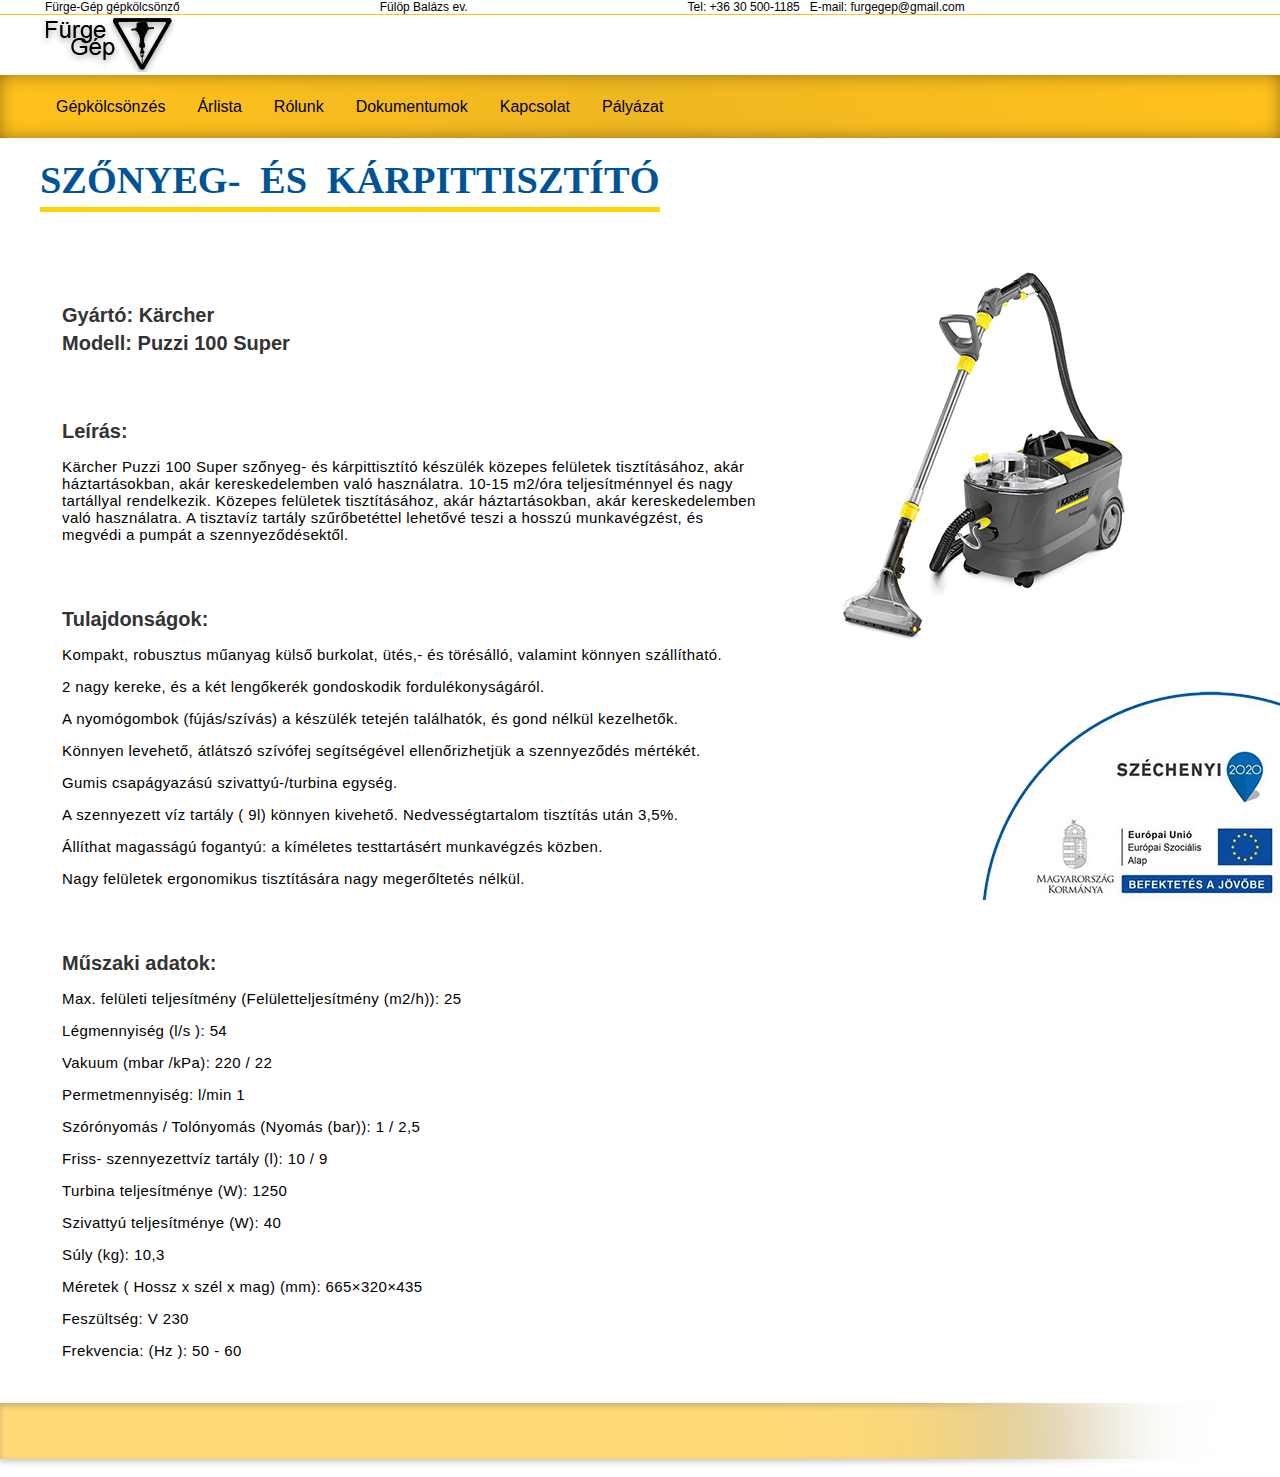
<file: src/main/resources/static/szonyegtisztito.html>
<!DOCTYPE html>
<html>
<head>
<meta charset="UTF-8" name="viewport" content="width=device-width, initial-scale=1.0">
<title>Fürge Gép</title>
<link rel="stylesheet" type="text/css" href="index.css">
</head>
<body>

<div  class="mid">

	<ul style="font-size: 12px; ">
		<li style="margin-left: 5px;">Fürge-Gép gépkölcsönző</li>
		<li style="margin-left: 200px;">Fülöp Balázs ev.</li>
		<li  style="margin-left: 220px;">Tel: +36 30 500-1185</li>
		<li  style="margin-left: 10px;">E-mail: furgegep@gmail.com</li>
		
		
	</ul>
	
</div>

<div id="vonal" ></div>


<div id="loginbox" class="mid">



	<ul>
		<a  href="index.html" > <li> <img src="logo_kicsi.png" alt="kicsi logo">  </li>  </a>
		<li id="regi" ><a href="#bejelentkezes" >Bejelentkezés</a></li>
		<li id="regi"  ><a href="#regisztracio"    >Regisztráció</a></li>
	</ul>
	
	
	
</div>

<div id="menu_container">
	<div class="mid">
		<ul >
		  <li id="menu_string"><a  href="gepkolcsonzes.html">Gépkölcsönzés</a></li>
		  <li><a href="arlista.html">Árlista</a></li>
		  
		  <li class="dropdown">
			<a class="dropbtn">Rólunk</a>
			<div class="dropdown-content">
			  <a href="#">Bemutatkozás</a>
			  <a href="#">Hírek</a>
			</div>
		  </li>
		  <li><a href="dokumentumok.html">Dokumentumok</a></li>
		  <li><a href="kapcsolat.html">Kapcsolat</a></li>
		  <li><a href="palyazat.html" >Pályázat</a></li>
		  
		  <a href="#ajanlatkeres"><div id="ajanlatkeres"><img src="ajanlatkeres_gomb.png" alt="ajanlatkérés gomb"></div></a>
		  
		</ul>
		
	</div>
	
</div>

<div class="mid">
<h2 style=" text-align: center" >szőnyeg- és kárpittisztító</h2>

</div>

<div class="mid" >

<table class="blueTable">
	<tbody>
				<tr>
					<td style="width: 700px;  text-align:left">
											<h1 style="padding-bottom: 5px;">Gyártó: Kärcher             </h1>
											<h1 style="padding-top: 0px;">Modell: Puzzi 100 Super     </h1>
											<p>                            </p>
											<h1>Leírás:                     </h1>
											<p>                            </p>
											<p>Kärcher Puzzi 100 Super szőnyeg- és kárpittisztító készülék közepes felületek tisztításához, akár háztartásokban, akár kereskedelemben való használatra. 10-15 m2/óra teljesítménnyel és nagy tartállyal rendelkezik. Közepes felületek tisztításához, akár háztartásokban, akár kereskedelemben való használatra. A tisztavíz tartály szűrőbetéttel lehetővé teszi a hosszú munkavégzést, és megvédi a pumpát a szennyeződésektől. </p>
											<p>                           </p>
											<h1>Tulajdonságok:             </h1>
											<p>                           </p>
											<p>Kompakt, robusztus műanyag külső burkolat, ütés,- és törésálló, valamint könnyen szállítható.       </p>
											<p>2 nagy kereke, és a két lengőkerék gondoskodik fordulékonyságáról.                                  </p>
											<p>A nyomógombok (fújás/szívás) a készülék tetején találhatók, és gond nélkül kezelhetők.              </p>
											<p>Könnyen levehető, átlátszó szívófej segítségével ellenőrizhetjük a szennyeződés mértékét.           </p>
											<p>Gumis csapágyazású szivattyú-/turbina egység.                                                       </p>
											<p>A szennyezett víz tartály ( 9l) könnyen kivehető. Nedvességtartalom tisztítás után 3,5%.            </p>
											<p>Állíthat magasságú fogantyú: a kíméletes testtartásért munkavégzés közben.                          </p>
											<p>Nagy felületek ergonomikus tisztítására nagy megerőltetés nélkül.                                   </p>
											<p>                                                                                                    </p>
											<h1>Műszaki adatok:                                                                                     </h1>
											<p>                                                                                                    </p>
											<p>Max. felületi teljesítmény (Felületteljesítmény (m2/h)): 25                                         </p>
											<p>Légmennyiség (l/s ): 54                                                                             </p>
											<p>Vakuum (mbar /kPa): 220 / 22                                                                        </p>
											<p>Permetmennyiség: l/min 1                                                                            </p>
											<p>Szórónyomás / Tolónyomás (Nyomás (bar)): 1 / 2,5                                                    </p>
											<p>Friss- szennyezettvíz tartály (l): 10 / 9                                                           </p>
											<p>Turbina teljesítménye (W): 1250                                                                     </p>
											<p>Szivattyú teljesítménye (W): 40                                                                     </p>
											<p>Súly (kg): 10,3                                                                                     </p>
											<p>Méretek ( Hossz x szél x mag) (mm): 665×320×435                                                     </p>
											<p>Feszültség: V 230                                                                                   </p>
											<p>Frekvencia: (Hz ): 50 - 60                                                                          </p>
					</td>
					<td style=" float:right;" >
					
					<div style=" "  ><img src="pictures\nagy\szonyegtisztito.png" alt="szonyegtisztito" ></div>
					</td>
				</tr>
	</tbody>
</table>
	

	



</div>





</body>



<div style=" float:left; posotion:absolute;"><img  src="lab_lec.png" alt="láb léc">
</div>
<div class="clear"></div>
<div style=" position:fixed; right: 0; bottom: 0;" ><img style="float:right;" src="szechenyi.png" alt="szechenyi" ></div>

</html>
<!-- Write your comments here 


-->
</file>
<file: src/main/resources/static/index.css>
*{
     /* margin-left: 10%;
	  margin-right: 10%;*/
	  margin: 0 0 0 0;
		padding: 0 0 0 0;
		border: 0;
	  font-family: Arial;
    }
html {
	overflow-y: scroll; /*ettől nem pattog a weboldal a scrollbar miatt*/
	width:100%;
    overflow-x:hidden;
}
	
	.mid{
		
	max-width: 1200px;
	padding-left: 2%;
    padding-right: 2%;
    margin: 0 auto;
	}
	.inline {
				
                
				font-size: 12px;
      }
	  
	 .lablec{
		
		
		/*margin: 0 auto;*/
	 }
#rizsa{
	height: 400px;
	
}
#vonal{
	background-color: #ffc11c;
	height: 1px;
    margin: 0 auto;
}
#ajanlatkeres{
	display: none;
	float: right;
	margin-top: 10px;
	opacity: 0.8;    
}
#ajanlatkeres:hover{
	opacity: 1;
	transition: 0.5s;
}
#menu_string{
	
}

#loginbox{
	height: 60px;
}
#menu_container{
	
	background: linear-gradient(to right, #ffc11c 0%,#efb721 50%,#ffc11c 100%);
	width:100%;
	padding-bottom: 7px;
	
	
/*
outline shadow:
-webkit-box-shadow: 0px 0px 20px -4px rgba(0,0,0,0.55);
-moz-box-shadow: 0px 0px 20px -4px rgba(0,0,0,0.55);
box-shadow: 0px 0px 20px -4px rgba(0,0,0,0.55);
*/
	

	-webkit-box-shadow: inset 0px 0px 20px -4px rgba(0,0,0,0.55);
-moz-box-shadow: inset 0px 0px 20px -4px rgba(0,0,0,0.55);
box-shadow: inset 0px 0px 20px -4px rgba(0,0,0,0.55);
}

#menu_container {
	text-align: top;
	
}

#almenu2:hover{
	color: #ffffff;
	background-color: #002080;
	
     
}
#almenu2{
	color: #000000;
	border-radius: 10px 30px 10px 30px;
	text-align: left;
	font-family: sans-serif;
	height: 20px;
    margin: 1px;
	padding: 2px;
	width: 200px;
}
#almenu{
	
	height: 20px;
    margin: 1px;
	padding: 2px;
	width: 150px;
	font-size: 15px;
}

#box_left{
	height: 500px;
	width: 250px;
	float:left;
	
}
#box_right{
	height: 1000px;
	width: 450px;
	float:left;
	
	
	
}

#image_logo{
		width:70px;
		height:70px;
		top: 40px;
		left: 100px;
}

#image02{
		width:70px;
		height:70px;
		background-color: black;
		position: relative;
		float:left;
		top: 100px;
		left: 60px;
}
#image03{
		width:70px;
		height:70px;
		background-color: black;
		position: relative;
		float:left;
		top: 100px;
		left: 90px;
}


ul {
  list-style-type: none;
  margin: 0;
  padding: 0;
  overflow: hidden;
}

li {
  float: left;
}

li a, .dropbtn {
  display: inline-block;
  color: black;
  margin-top: 8px;
  padding: 15px 16px;
  text-decoration: none;
}
/*menu text hover*/
li a:hover, .dropdown:hover .dropbtn {
  
  text-decoration: underline;
  
  /*
  color: #0033cc;
  
  background-color: #f9f9f9;
  */
}

li.dropdown {
  display: inline-block;
}

.dropdown-content {
  display: none;
  position: absolute;
  background-color: #f9f9f9;
  min-width: 160px;
  box-shadow: 0px 8px 16px 0px rgba(0,0,0,0.2);
  z-index: 1;
}

.dropdown-content a {
  color: black;
  padding: 12px 16px;
  text-decoration: none;
  display: block;
  text-align: left;
}
/*
.dropdown-content a:hover {
	background-color: #f1f1f1;
	
}
*/
.dropdown:hover .dropdown-content {
  display: block;
}
.clear {
    clear: both;
}

#regi{
	display: none;
	margin-left: 500px; 
	float:left;
	  
  }


@media screen and (max-width: 900px) {
  #regi{
	  margin-left: 0px;
  }
}



/*gépköclsönzés*/


table,th,td{
	
	text-align: center;
	padding: 10px;
}




/*kapcsolat*/
.mapouter{
	padding: 30px;
	float: left;
}

.gmap_canvas{
	-webkit-box-shadow: 0px 0px 9px 3px #000000; 
	box-shadow: 0px 0px 9px 3px #000000;
	
border-radius: 15px;
	left: 30px;
	top:30px;
}
h1{
	font-weight: bold;
	text-transform: none; 
	font-size: 20px;
	color: #333;
	padding-top: 50px;
}
h2{
	font-family: 'Roboto Slab', serif;
    font-size: 2.4em;
    text-transform: uppercase;
    color: #005496;
    border-bottom: 5px solid #ffd506;
    padding-bottom: 5px;
    display: inline-block;
    margin-bottom: 20px;
    margin-top: 20px;
	word-spacing: 10px;
}
p{
font-family: Arial, Helvetica, sans-serif;
font-size: 15px;
letter-spacing: 0.4px;
word-spacing: 0px;
color: #000000;
font-weight: 400;
text-decoration: none solid rgb(68, 68, 68);
font-variant: normal;
text-transform: none;
	margin: 5px auto;
	display: block;
    margin-block-start: 1em;
    margin-block-end: 1em;
    margin-inline-start: 0px;
    margin-inline-end: 0px;
}
a{
	text-decoration: none;
	color: #000000;
}
a:hover{
	text-decoration: underline solid black;
}
.contact{
	padding-top: 60px;
}
</file>
